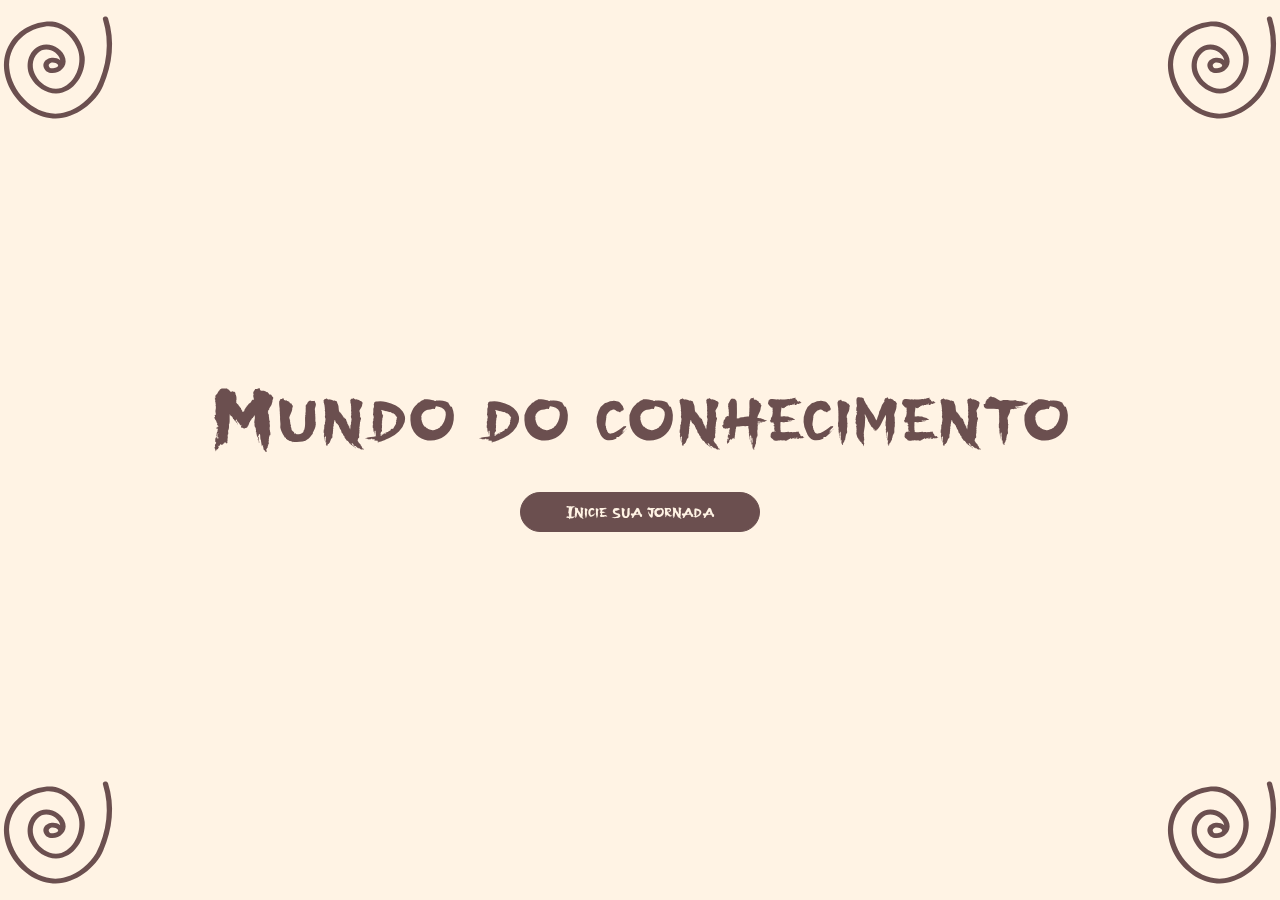
<file: index.html>
<!DOCTYPE html>
<html lang="en">
<head>
    <meta charset="UTF-8">
    <meta name="viewport" content="width=device-width, initial-scale=1.0">
    
    <link href="https://cdn.jsdelivr.net/npm/bootstrap@5.3.3/dist/css/bootstrap.min.css" rel="stylesheet" integrity="sha384-QWTKZyjpPEjISv5WaRU9OFeRpok6YctnYmDr5pNlyT2bRjXh0JMhjY6hW+ALEwIH" crossorigin="anonymous">
    <link rel="stylesheet" href="assests/css/style.css">
    <title>Mundo-do-conhecimento</title>
</head>
<body>
    <svg id="svg-1" xmlns="http://www.w3.org/2000/svg" viewBox="0 0 450 450" fill="%23808"><path d="M208 394.6C94.4 387 4 247 64 146.9c28-49 85.9-78 142-75 58.7 8.3 102.6 61.1 108 118.5 3.8 56-35.1 119.9-95.2 121.6-33 .4-68.7-23.3-83.7-51.7-22.6-38-10.7-92.3 31.8-108.3 31.6-12.2 74 9.1 82.4 42.8 9.4 34.7-36.8 61.7-63.6 42.4-29.8-32.3 19.2-58 46.8-36.3-5.2-31.5-51.9-49.7-74.5-24-53.7 53.9 31.8 152.9 95.6 107.4 40-27.8 54-87.8 33.2-129.3-19.6-42.7-60.2-74.1-107.1-66-67.6 9-123.4 68-117 138.7 7.7 86 98.2 173.8 188.2 145.9 43.9-12.2 78-43.3 100.9-79.2 36.3-70.9 47-153.2 23-229.2-1.5-4.5 1.8-8.8 6.1-9.9 4.4-1 9.4 1.1 10.9 5.6 23.7 75 15 152.6-16 224C350.5 345.5 274 400 208.2 394.6Zm10.7-170c2.5-1.4 4-2.2 7.1-5-.7-1.2-1-2.5-.9-3.8-7.5-8.5-24.7-11.3-30.6-.2-.8 3.6.7 6.8 3.6 10 5.4 4 16.8.2 20.8-1Z"></path></svg>
    <svg id="svg-2" xmlns="http://www.w3.org/2000/svg" viewBox="0 0 450 450" fill="%23808"><path d="M208 394.6C94.4 387 4 247 64 146.9c28-49 85.9-78 142-75 58.7 8.3 102.6 61.1 108 118.5 3.8 56-35.1 119.9-95.2 121.6-33 .4-68.7-23.3-83.7-51.7-22.6-38-10.7-92.3 31.8-108.3 31.6-12.2 74 9.1 82.4 42.8 9.4 34.7-36.8 61.7-63.6 42.4-29.8-32.3 19.2-58 46.8-36.3-5.2-31.5-51.9-49.7-74.5-24-53.7 53.9 31.8 152.9 95.6 107.4 40-27.8 54-87.8 33.2-129.3-19.6-42.7-60.2-74.1-107.1-66-67.6 9-123.4 68-117 138.7 7.7 86 98.2 173.8 188.2 145.9 43.9-12.2 78-43.3 100.9-79.2 36.3-70.9 47-153.2 23-229.2-1.5-4.5 1.8-8.8 6.1-9.9 4.4-1 9.4 1.1 10.9 5.6 23.7 75 15 152.6-16 224C350.5 345.5 274 400 208.2 394.6Zm10.7-170c2.5-1.4 4-2.2 7.1-5-.7-1.2-1-2.5-.9-3.8-7.5-8.5-24.7-11.3-30.6-.2-.8 3.6.7 6.8 3.6 10 5.4 4 16.8.2 20.8-1Z"></path></svg>
    
    <div id="div-titulo">
        <h1>Mundo do conhecimento</h1>
        <button type="button" id="btn-inicia" class="btn .btn-outline-*">Inicie sua jornada</button>
    </div>
    <svg id="svg-3" xmlns="http://www.w3.org/2000/svg" viewBox="0 0 450 450" fill="%23808"><path d="M208 394.6C94.4 387 4 247 64 146.9c28-49 85.9-78 142-75 58.7 8.3 102.6 61.1 108 118.5 3.8 56-35.1 119.9-95.2 121.6-33 .4-68.7-23.3-83.7-51.7-22.6-38-10.7-92.3 31.8-108.3 31.6-12.2 74 9.1 82.4 42.8 9.4 34.7-36.8 61.7-63.6 42.4-29.8-32.3 19.2-58 46.8-36.3-5.2-31.5-51.9-49.7-74.5-24-53.7 53.9 31.8 152.9 95.6 107.4 40-27.8 54-87.8 33.2-129.3-19.6-42.7-60.2-74.1-107.1-66-67.6 9-123.4 68-117 138.7 7.7 86 98.2 173.8 188.2 145.9 43.9-12.2 78-43.3 100.9-79.2 36.3-70.9 47-153.2 23-229.2-1.5-4.5 1.8-8.8 6.1-9.9 4.4-1 9.4 1.1 10.9 5.6 23.7 75 15 152.6-16 224C350.5 345.5 274 400 208.2 394.6Zm10.7-170c2.5-1.4 4-2.2 7.1-5-.7-1.2-1-2.5-.9-3.8-7.5-8.5-24.7-11.3-30.6-.2-.8 3.6.7 6.8 3.6 10 5.4 4 16.8.2 20.8-1Z"></path></svg>

    <svg id="svg-4" xmlns="http://www.w3.org/2000/svg" viewBox="0 0 450 450" fill="%23808"><path d="M208 394.6C94.4 387 4 247 64 146.9c28-49 85.9-78 142-75 58.7 8.3 102.6 61.1 108 118.5 3.8 56-35.1 119.9-95.2 121.6-33 .4-68.7-23.3-83.7-51.7-22.6-38-10.7-92.3 31.8-108.3 31.6-12.2 74 9.1 82.4 42.8 9.4 34.7-36.8 61.7-63.6 42.4-29.8-32.3 19.2-58 46.8-36.3-5.2-31.5-51.9-49.7-74.5-24-53.7 53.9 31.8 152.9 95.6 107.4 40-27.8 54-87.8 33.2-129.3-19.6-42.7-60.2-74.1-107.1-66-67.6 9-123.4 68-117 138.7 7.7 86 98.2 173.8 188.2 145.9 43.9-12.2 78-43.3 100.9-79.2 36.3-70.9 47-153.2 23-229.2-1.5-4.5 1.8-8.8 6.1-9.9 4.4-1 9.4 1.1 10.9 5.6 23.7 75 15 152.6-16 224C350.5 345.5 274 400 208.2 394.6Zm10.7-170c2.5-1.4 4-2.2 7.1-5-.7-1.2-1-2.5-.9-3.8-7.5-8.5-24.7-11.3-30.6-.2-.8 3.6.7 6.8 3.6 10 5.4 4 16.8.2 20.8-1Z"></path></svg>

    <script src="https://cdn.jsdelivr.net/npm/bootstrap@5.3.3/dist/js/bootstrap.bundle.min.js" integrity="sha384-YvpcrYf0tY3lHB60NNkmXc5s9fDVZLESaAA55NDzOxhy9GkcIdslK1eN7N6jIeHz" crossorigin="anonymous"></script>
    <script src="./assests/js/main.js"></script>
</body>
</html>
</file>
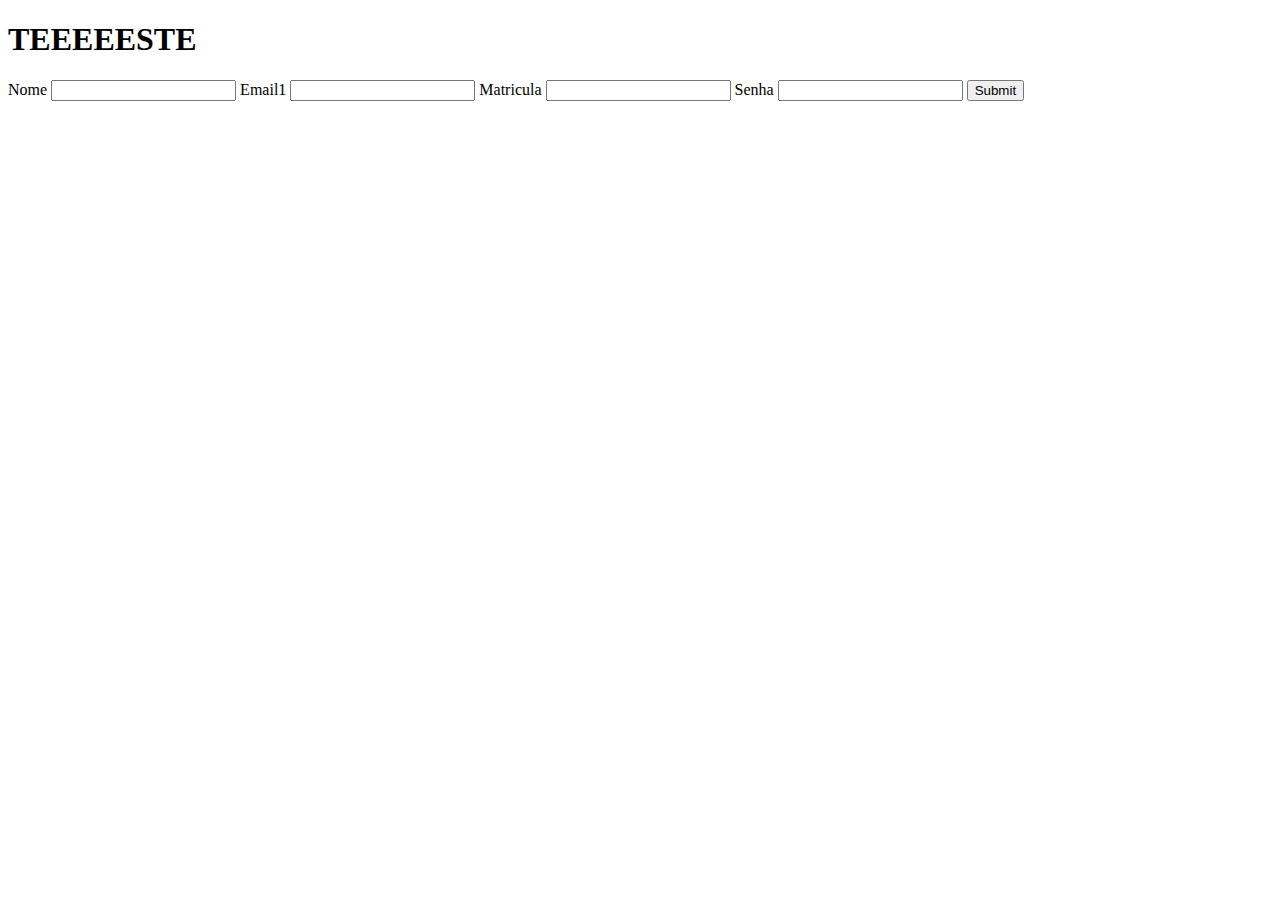
<file: arquivo.html>
<!DOCTYPE html>
<html lang="en">
<head>
    <meta charset="UTF-8">
    <meta name="viewport" content="width=device-width, initial-scale=1.0">
    <title>Document</title>
</head>
<body>
    <h1>TEEEEESTE</h1>
    <form action="conexao.php" method="post">
        <label for="">Nome</label>
        <input type="text" name="nome" id="nome">
        <label for="">Email1</label>
        <input type="text" name="email" id="email">
        <label for="">Matricula</label>
        <input type="text" name="matricula" id="matricula">
        <label for="">Senha</label>
        <input type="text" name="senha" id="senha">
        <input type="submit" name="" id="">
    </form>
</body>
</html>
</file>
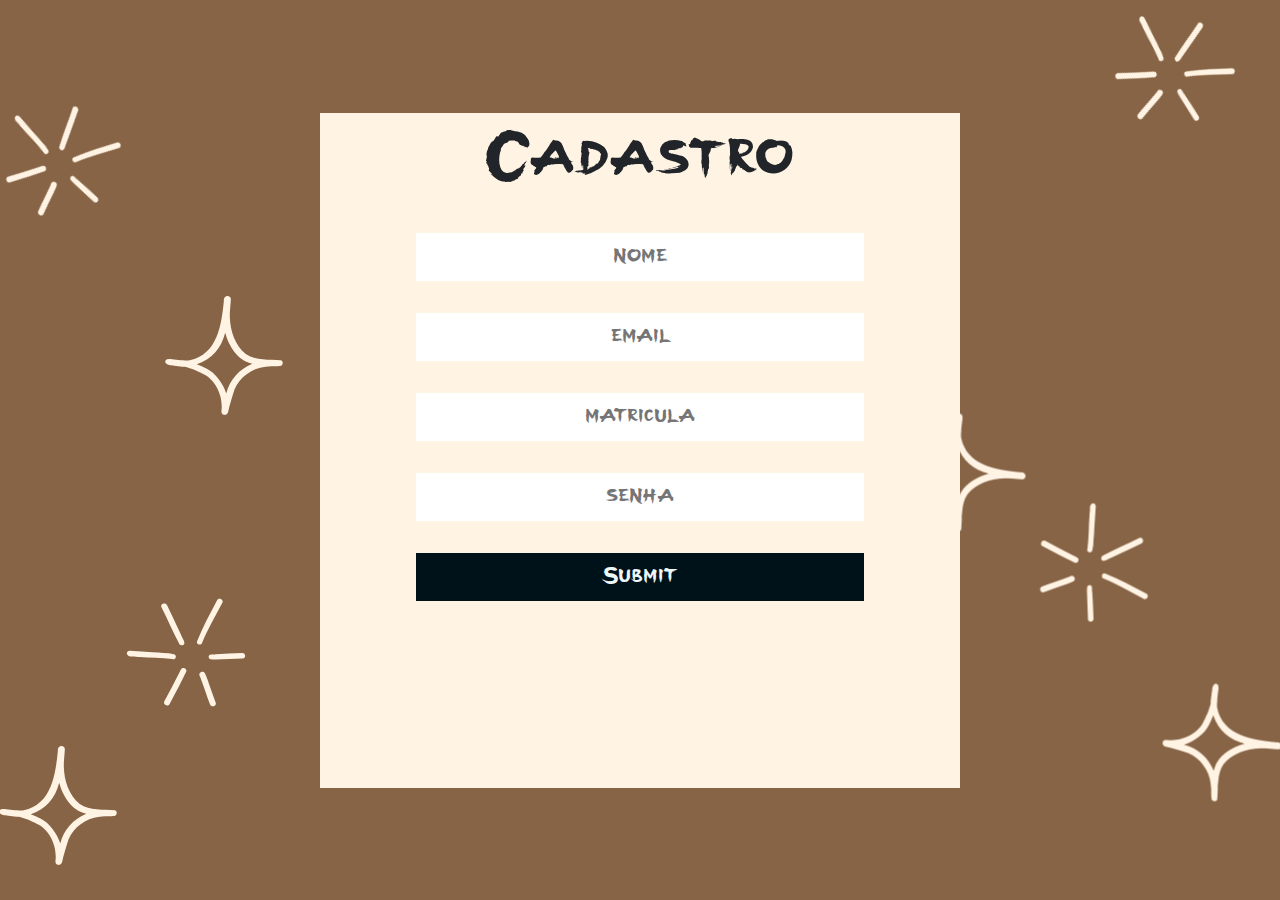
<file: cadastro.html>
<!DOCTYPE html>
<html lang="en">
<head>
    <meta charset="UTF-8">
    <meta name="viewport" content="width=device-width, initial-scale=1.0">
    <link href="https://cdn.jsdelivr.net/npm/bootstrap@5.3.3/dist/css/bootstrap.min.css" rel="stylesheet" integrity="sha384-QWTKZyjpPEjISv5WaRU9OFeRpok6YctnYmDr5pNlyT2bRjXh0JMhjY6hW+ALEwIH" crossorigin="anonymous">
    <link rel="stylesheet" href="./assests/css/cadastro.css">
    <title>Cadastro</title>
</head>
<body>
    <svg id="svg-1" xmlns="http://www.w3.org/2000/svg" viewBox="0 0 380 380" fill="%23808"><path d="M172 167.4c3.9 3.6 10.9 2.8 13.2-2.1 2.1-6.7-8-19.7-10.2-27.3-12.4-27.2-25.1-54.3-38.2-81.2-4-9.2-20.1-4.1-15.8 5.9 17.7 34.5 32.5 70.8 51 104.7zm71.2 80.7c-7-9.5-21-.1-13.5 9.9 10 25.7 18.1 52 27.7 77.9 3.1 9.5 19.6 6.2 16.3-4.2-16.6-46.2-24.6-72.3-30.5-83.6zm-63.1-14.3c-6.4 3.5-7.6 12.5-11.5 18.3-12.7 25.4-26.2 50.3-39.6 75.3-2.1 3.9-.4 8.5 3.4 10.6 3.6 2 9.1 1.5 11.2-2.5 22-40.9 34.3-65.3 45.1-87.9 5.9-6.6.3-16.6-8.6-13.8zm54.7-70.1c16.8-38.6 32.2-65.9 57.6-113.4 4.9-8.8-9.6-16.5-14.5-8.1-20 38.1-40.7 76-56.7 115.9-3.5 8.1 10.3 13.7 13.6 5.6zm-78.5 31.1c-19.6-4.3-40-4-60-5.6-21.3-1.3-42.7-2.4-64-4.3-4.3-.4-8.7 2.5-9 7.1.8 14.1 25.9 8.4 35.8 10.8 30.7 2.2 61.7 2.1 92.3 5.8 9.8 3.4 14.6-10.6 4.9-13.8zm191.7-3.4c-24.6.8-49.2 1.7-73.7 3.4-6 1-12.8-.5-18.2 2.5-4.1 3.1-2.7 9.5 1.7 11.6 30.2 1.8 61.2-2.3 91.6-2.2 10.9-.3 8.6-16-1.4-15.3z"></path></svg>
    <svg id="svg-2" xmlns="http://www.w3.org/2000/svg" viewBox="0 0 380 380" fill="%23808"><path d="M172 167.4c3.9 3.6 10.9 2.8 13.2-2.1 2.1-6.7-8-19.7-10.2-27.3-12.4-27.2-25.1-54.3-38.2-81.2-4-9.2-20.1-4.1-15.8 5.9 17.7 34.5 32.5 70.8 51 104.7zm71.2 80.7c-7-9.5-21-.1-13.5 9.9 10 25.7 18.1 52 27.7 77.9 3.1 9.5 19.6 6.2 16.3-4.2-16.6-46.2-24.6-72.3-30.5-83.6zm-63.1-14.3c-6.4 3.5-7.6 12.5-11.5 18.3-12.7 25.4-26.2 50.3-39.6 75.3-2.1 3.9-.4 8.5 3.4 10.6 3.6 2 9.1 1.5 11.2-2.5 22-40.9 34.3-65.3 45.1-87.9 5.9-6.6.3-16.6-8.6-13.8zm54.7-70.1c16.8-38.6 32.2-65.9 57.6-113.4 4.9-8.8-9.6-16.5-14.5-8.1-20 38.1-40.7 76-56.7 115.9-3.5 8.1 10.3 13.7 13.6 5.6zm-78.5 31.1c-19.6-4.3-40-4-60-5.6-21.3-1.3-42.7-2.4-64-4.3-4.3-.4-8.7 2.5-9 7.1.8 14.1 25.9 8.4 35.8 10.8 30.7 2.2 61.7 2.1 92.3 5.8 9.8 3.4 14.6-10.6 4.9-13.8zm191.7-3.4c-24.6.8-49.2 1.7-73.7 3.4-6 1-12.8-.5-18.2 2.5-4.1 3.1-2.7 9.5 1.7 11.6 30.2 1.8 61.2-2.3 91.6-2.2 10.9-.3 8.6-16-1.4-15.3z"></path></svg>
    <svg id="svg-3" xmlns="http://www.w3.org/2000/svg" viewBox="0 0 380 380" fill="%23808"><path d="M172 167.4c3.9 3.6 10.9 2.8 13.2-2.1 2.1-6.7-8-19.7-10.2-27.3-12.4-27.2-25.1-54.3-38.2-81.2-4-9.2-20.1-4.1-15.8 5.9 17.7 34.5 32.5 70.8 51 104.7zm71.2 80.7c-7-9.5-21-.1-13.5 9.9 10 25.7 18.1 52 27.7 77.9 3.1 9.5 19.6 6.2 16.3-4.2-16.6-46.2-24.6-72.3-30.5-83.6zm-63.1-14.3c-6.4 3.5-7.6 12.5-11.5 18.3-12.7 25.4-26.2 50.3-39.6 75.3-2.1 3.9-.4 8.5 3.4 10.6 3.6 2 9.1 1.5 11.2-2.5 22-40.9 34.3-65.3 45.1-87.9 5.9-6.6.3-16.6-8.6-13.8zm54.7-70.1c16.8-38.6 32.2-65.9 57.6-113.4 4.9-8.8-9.6-16.5-14.5-8.1-20 38.1-40.7 76-56.7 115.9-3.5 8.1 10.3 13.7 13.6 5.6zm-78.5 31.1c-19.6-4.3-40-4-60-5.6-21.3-1.3-42.7-2.4-64-4.3-4.3-.4-8.7 2.5-9 7.1.8 14.1 25.9 8.4 35.8 10.8 30.7 2.2 61.7 2.1 92.3 5.8 9.8 3.4 14.6-10.6 4.9-13.8zm191.7-3.4c-24.6.8-49.2 1.7-73.7 3.4-6 1-12.8-.5-18.2 2.5-4.1 3.1-2.7 9.5 1.7 11.6 30.2 1.8 61.2-2.3 91.6-2.2 10.9-.3 8.6-16-1.4-15.3z"></path></svg>    
    <svg id="svg-4" xmlns="http://www.w3.org/2000/svg" viewBox="0 0 380 380" fill="%23808"><path d="M172 167.4c3.9 3.6 10.9 2.8 13.2-2.1 2.1-6.7-8-19.7-10.2-27.3-12.4-27.2-25.1-54.3-38.2-81.2-4-9.2-20.1-4.1-15.8 5.9 17.7 34.5 32.5 70.8 51 104.7zm71.2 80.7c-7-9.5-21-.1-13.5 9.9 10 25.7 18.1 52 27.7 77.9 3.1 9.5 19.6 6.2 16.3-4.2-16.6-46.2-24.6-72.3-30.5-83.6zm-63.1-14.3c-6.4 3.5-7.6 12.5-11.5 18.3-12.7 25.4-26.2 50.3-39.6 75.3-2.1 3.9-.4 8.5 3.4 10.6 3.6 2 9.1 1.5 11.2-2.5 22-40.9 34.3-65.3 45.1-87.9 5.9-6.6.3-16.6-8.6-13.8zm54.7-70.1c16.8-38.6 32.2-65.9 57.6-113.4 4.9-8.8-9.6-16.5-14.5-8.1-20 38.1-40.7 76-56.7 115.9-3.5 8.1 10.3 13.7 13.6 5.6zm-78.5 31.1c-19.6-4.3-40-4-60-5.6-21.3-1.3-42.7-2.4-64-4.3-4.3-.4-8.7 2.5-9 7.1.8 14.1 25.9 8.4 35.8 10.8 30.7 2.2 61.7 2.1 92.3 5.8 9.8 3.4 14.6-10.6 4.9-13.8zm191.7-3.4c-24.6.8-49.2 1.7-73.7 3.4-6 1-12.8-.5-18.2 2.5-4.1 3.1-2.7 9.5 1.7 11.6 30.2 1.8 61.2-2.3 91.6-2.2 10.9-.3 8.6-16-1.4-15.3z"></path></svg>

    <svg id="svg-5"xmlns="http://www.w3.org/2000/svg" viewBox="0 0 350 350" fill="%23808"><path d="M322.6 187.4c-30.5-2.9-64.5 1.9-91.3-16.3-28-22.4-40.1-60.3-41.2-95.2-.6-16 2.2-31.9 2.7-47.8-2.8-12.7-20-7.5-18.1 4.7-6.2 61.9-16.1 138.9-88.8 154.5-9 1.8-36.4-1.9-49.6-3.4-5.2-.6-14 .7-13.7 7.4.2 4.8 5.9 7.8 12.8 8.8s23.5 2.5 36.3 4.3 32.6 10.3 47.9 17.7c30.7 13.2 50.2 51.9 49.5 85.8.8 7.1-4.3 17.9 5.2 20.7 12.9 3.1 11.8-12.4 14.5-20.6 3-10.9 6.1-21.7 9.5-32.4 8.6-34.3 36.5-60.2 70.4-69 22-5.8 45.5-3.2 51.7-4.2 7.9-.9 9.7-12.2 2.2-15zm-141.7 86.2c-8.1-25.5-28.1-53.6-51.6-64.9-8-4.2-16.4-7.6-24.9-10.9 40.6-13.4 63.4-42.2 73.7-81.8 9.6 35.6 32.5 71.9 70.5 80.6-33.6 13.3-58.9 42-67.7 77z"></path></svg>

    <svg id="svg-6"xmlns="http://www.w3.org/2000/svg" viewBox="0 0 350 350" fill="%23808"><path d="M322.6 187.4c-30.5-2.9-64.5 1.9-91.3-16.3-28-22.4-40.1-60.3-41.2-95.2-.6-16 2.2-31.9 2.7-47.8-2.8-12.7-20-7.5-18.1 4.7-6.2 61.9-16.1 138.9-88.8 154.5-9 1.8-36.4-1.9-49.6-3.4-5.2-.6-14 .7-13.7 7.4.2 4.8 5.9 7.8 12.8 8.8s23.5 2.5 36.3 4.3 32.6 10.3 47.9 17.7c30.7 13.2 50.2 51.9 49.5 85.8.8 7.1-4.3 17.9 5.2 20.7 12.9 3.1 11.8-12.4 14.5-20.6 3-10.9 6.1-21.7 9.5-32.4 8.6-34.3 36.5-60.2 70.4-69 22-5.8 45.5-3.2 51.7-4.2 7.9-.9 9.7-12.2 2.2-15zm-141.7 86.2c-8.1-25.5-28.1-53.6-51.6-64.9-8-4.2-16.4-7.6-24.9-10.9 40.6-13.4 63.4-42.2 73.7-81.8 9.6 35.6 32.5 71.9 70.5 80.6-33.6 13.3-58.9 42-67.7 77z"></path></svg>

    <svg id="svg-7"xmlns="http://www.w3.org/2000/svg" viewBox="0 0 350 350" fill="%23808"><path d="M322.6 187.4c-30.5-2.9-64.5 1.9-91.3-16.3-28-22.4-40.1-60.3-41.2-95.2-.6-16 2.2-31.9 2.7-47.8-2.8-12.7-20-7.5-18.1 4.7-6.2 61.9-16.1 138.9-88.8 154.5-9 1.8-36.4-1.9-49.6-3.4-5.2-.6-14 .7-13.7 7.4.2 4.8 5.9 7.8 12.8 8.8s23.5 2.5 36.3 4.3 32.6 10.3 47.9 17.7c30.7 13.2 50.2 51.9 49.5 85.8.8 7.1-4.3 17.9 5.2 20.7 12.9 3.1 11.8-12.4 14.5-20.6 3-10.9 6.1-21.7 9.5-32.4 8.6-34.3 36.5-60.2 70.4-69 22-5.8 45.5-3.2 51.7-4.2 7.9-.9 9.7-12.2 2.2-15zm-141.7 86.2c-8.1-25.5-28.1-53.6-51.6-64.9-8-4.2-16.4-7.6-24.9-10.9 40.6-13.4 63.4-42.2 73.7-81.8 9.6 35.6 32.5 71.9 70.5 80.6-33.6 13.3-58.9 42-67.7 77z"></path></svg>

    <svg id="svg-8"xmlns="http://www.w3.org/2000/svg" viewBox="0 0 350 350" fill="%23808"><path d="M322.6 187.4c-30.5-2.9-64.5 1.9-91.3-16.3-28-22.4-40.1-60.3-41.2-95.2-.6-16 2.2-31.9 2.7-47.8-2.8-12.7-20-7.5-18.1 4.7-6.2 61.9-16.1 138.9-88.8 154.5-9 1.8-36.4-1.9-49.6-3.4-5.2-.6-14 .7-13.7 7.4.2 4.8 5.9 7.8 12.8 8.8s23.5 2.5 36.3 4.3 32.6 10.3 47.9 17.7c30.7 13.2 50.2 51.9 49.5 85.8.8 7.1-4.3 17.9 5.2 20.7 12.9 3.1 11.8-12.4 14.5-20.6 3-10.9 6.1-21.7 9.5-32.4 8.6-34.3 36.5-60.2 70.4-69 22-5.8 45.5-3.2 51.7-4.2 7.9-.9 9.7-12.2 2.2-15zm-141.7 86.2c-8.1-25.5-28.1-53.6-51.6-64.9-8-4.2-16.4-7.6-24.9-10.9 40.6-13.4 63.4-42.2 73.7-81.8 9.6 35.6 32.5 71.9 70.5 80.6-33.6 13.3-58.9 42-67.7 77z"></path></svg>

    <div id="div-cadastro">
  

        <h1>Cadastro</h1>
        <form action="conexao.php" method="post">
            <div id="div-inputs">
            
                <svg id="svg-input-1"class="w-10 h-10" viewBox="0 0 45 95" fill="none" xmlns="http://www.w3.org/2000/svg">
                    <path d="M22.6255 2.70275C22.5417 10.814 22.7241 18.6509 20.7933 26.5407C19.8 30.5996 19.0342 34.6071 17.0855 38.3475C14.3071 43.6803 9.69255 50.1326 3.62191 52.033C2.73495 52.3107 0.723348 52.4979 2.74508 51.972C4.93854 51.4014 7.40023 50.9879 9.66671 50.8863C12.9552 50.739 15.8744 52.9678 17.9783 55.2657C21.7401 59.3744 23.5308 64.7026 24.8519 70.0399C26.1734 75.3791 26.5238 80.7837 27.3367 86.2033C27.63 88.1584 27.8963 90.1191 28.0969 92.0861C28.1126 92.2397 28.3134 94.4416 28.0512 93.9846C26.5877 91.4342 26.4763 87.4934 26.1816 84.6685C25.7101 80.1484 25.9418 75.62 26.4218 71.1088C26.7566 67.9618 27.0554 64.533 28.2944 61.5717C29.7711 58.0421 33.0101 55.79 36.059 53.4161C36.059 53.4161 44.7178 49.8786 43.2816 48.2801C39.9699 44.5944 29.4963 41.7198 27.461 37.12C25.1376 31.869 24.6262 25.5307 24.4409 19.8611C24.2444 13.8479 23.8232 7.81143 24.245 1.81071" stroke="currentColor" stroke-width="1.90596" stroke-linecap="round"/>
                  </svg>
                <input type="text" placeholder="nome" id="nome" name="nome">
                <svg id="svg-input-1"class="w-10 h-10" viewBox="0 0 45 95" fill="none" xmlns="http://www.w3.org/2000/svg">
                    <path d="M22.6255 2.70275C22.5417 10.814 22.7241 18.6509 20.7933 26.5407C19.8 30.5996 19.0342 34.6071 17.0855 38.3475C14.3071 43.6803 9.69255 50.1326 3.62191 52.033C2.73495 52.3107 0.723348 52.4979 2.74508 51.972C4.93854 51.4014 7.40023 50.9879 9.66671 50.8863C12.9552 50.739 15.8744 52.9678 17.9783 55.2657C21.7401 59.3744 23.5308 64.7026 24.8519 70.0399C26.1734 75.3791 26.5238 80.7837 27.3367 86.2033C27.63 88.1584 27.8963 90.1191 28.0969 92.0861C28.1126 92.2397 28.3134 94.4416 28.0512 93.9846C26.5877 91.4342 26.4763 87.4934 26.1816 84.6685C25.7101 80.1484 25.9418 75.62 26.4218 71.1088C26.7566 67.9618 27.0554 64.533 28.2944 61.5717C29.7711 58.0421 33.0101 55.79 36.059 53.4161C36.059 53.4161 44.7178 49.8786 43.2816 48.2801C39.9699 44.5944 29.4963 41.7198 27.461 37.12C25.1376 31.869 24.6262 25.5307 24.4409 19.8611C24.2444 13.8479 23.8232 7.81143 24.245 1.81071" stroke="currentColor" stroke-width="1.90596" stroke-linecap="round"/>
                  </svg>
            
            
            <input type="email" placeholder="email" id="email" name="email">
            <input type="text" placeholder="matricula" id="matricula" name="matricula">
            <input type="text" placeholder="senha" id="senha" name="senha">
 
          <input  type="submit" name="" id="btn-cadastrar" style="background-color: #001219; color: #edf6f9;">
        </div>  
        </form>
    </div>
   <script>
        function login(){
            const botao = document.getElementById("btn-cadastrar");
         botao.addEventListener('click', function(){
        window.location.href = "login.html";
            })
        }
        login();
    </script>
</body>
</html>
</file>
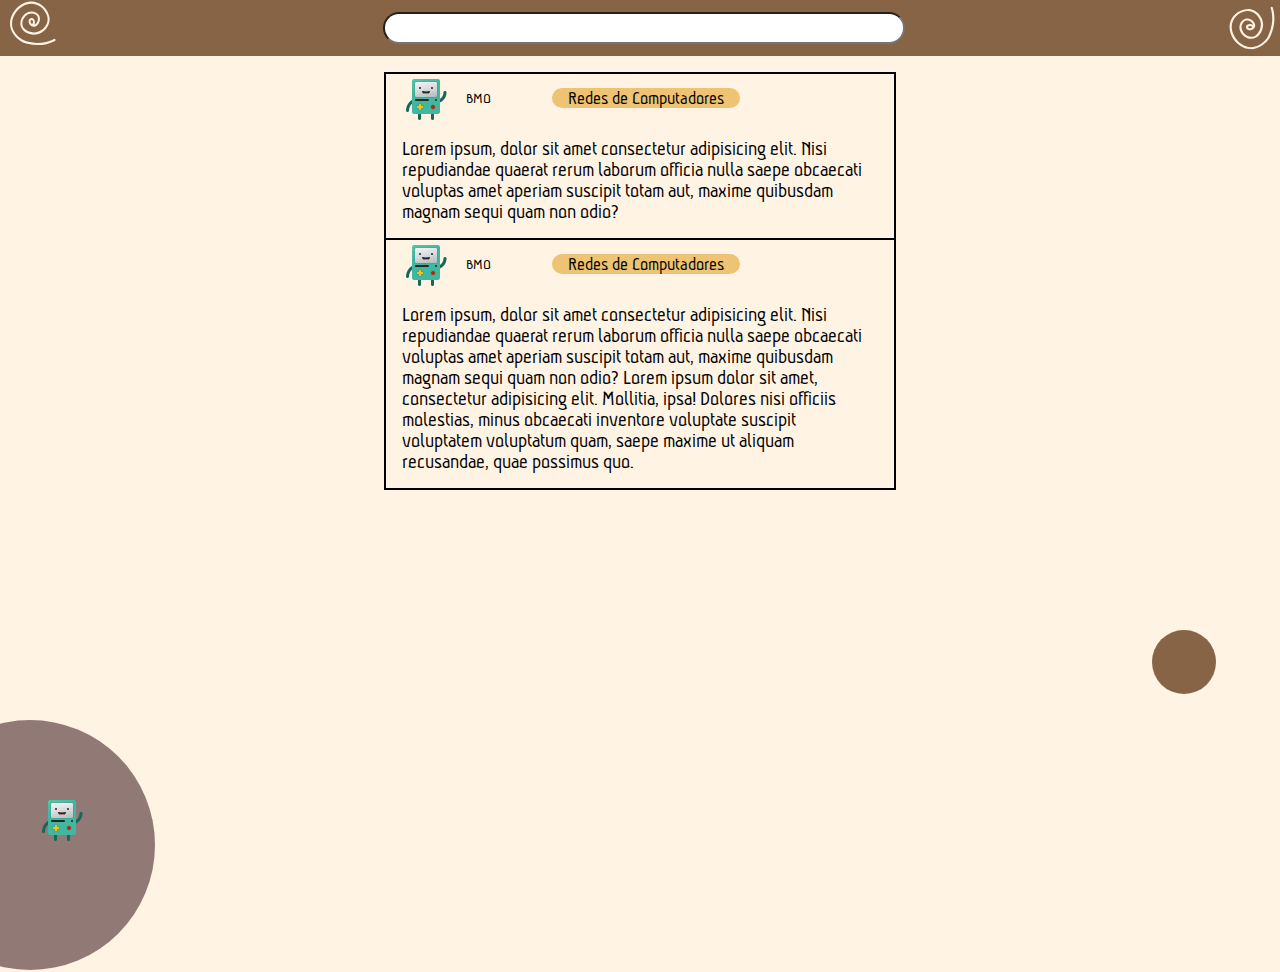
<file: home.html>
<!DOCTYPE html>
<html lang="en">
<head>
    <meta charset="UTF-8">
    <meta name="viewport" content="width=device-width, initial-scale=1.0">
    <link rel="stylesheet" href="https://cdnjs.cloudflare.com/ajax/libs/font-awesome/6.4.0/css/all.min.css" integrity="sha512-iecdLmaskl7CVkqkXNQ/ZH/XLlvWZOJyj7Yy7tcenmpD1ypASozpmT/E0iPtmFIB46ZmdtAc9eNBvH0H/ZpiBw==" crossorigin="anonymous" referrerpolicy="no-referrer" />
    <link rel="stylesheet" href="assests/css/home.css">
    <title>Home</title>
</head>
<body>
    <div id="div-pesquisa">
        <svg id="svg-1" xmlns="http://www.w3.org/2000/svg" viewBox="0 0 450 450" fill="%23808"><path d="M208 394.6C94.4 387 4 247 64 146.9c28-49 85.9-78 142-75 58.7 8.3 102.6 61.1 108 118.5 3.8 56-35.1 119.9-95.2 121.6-33 .4-68.7-23.3-83.7-51.7-22.6-38-10.7-92.3 31.8-108.3 31.6-12.2 74 9.1 82.4 42.8 9.4 34.7-36.8 61.7-63.6 42.4-29.8-32.3 19.2-58 46.8-36.3-5.2-31.5-51.9-49.7-74.5-24-53.7 53.9 31.8 152.9 95.6 107.4 40-27.8 54-87.8 33.2-129.3-19.6-42.7-60.2-74.1-107.1-66-67.6 9-123.4 68-117 138.7 7.7 86 98.2 173.8 188.2 145.9 43.9-12.2 78-43.3 100.9-79.2 36.3-70.9 47-153.2 23-229.2-1.5-4.5 1.8-8.8 6.1-9.9 4.4-1 9.4 1.1 10.9 5.6 23.7 75 15 152.6-16 224C350.5 345.5 274 400 208.2 394.6Zm10.7-170c2.5-1.4 4-2.2 7.1-5-.7-1.2-1-2.5-.9-3.8-7.5-8.5-24.7-11.3-30.6-.2-.8 3.6.7 6.8 3.6 10 5.4 4 16.8.2 20.8-1Z"></path></svg>
        <input id='input-pesquisa' type="text"/>
        <svg id="svg-2" xmlns="http://www.w3.org/2000/svg" viewBox="0 0 450 450" fill="%23808"><path d="M208 394.6C94.4 387 4 247 64 146.9c28-49 85.9-78 142-75 58.7 8.3 102.6 61.1 108 118.5 3.8 56-35.1 119.9-95.2 121.6-33 .4-68.7-23.3-83.7-51.7-22.6-38-10.7-92.3 31.8-108.3 31.6-12.2 74 9.1 82.4 42.8 9.4 34.7-36.8 61.7-63.6 42.4-29.8-32.3 19.2-58 46.8-36.3-5.2-31.5-51.9-49.7-74.5-24-53.7 53.9 31.8 152.9 95.6 107.4 40-27.8 54-87.8 33.2-129.3-19.6-42.7-60.2-74.1-107.1-66-67.6 9-123.4 68-117 138.7 7.7 86 98.2 173.8 188.2 145.9 43.9-12.2 78-43.3 100.9-79.2 36.3-70.9 47-153.2 23-229.2-1.5-4.5 1.8-8.8 6.1-9.9 4.4-1 9.4 1.1 10.9 5.6 23.7 75 15 152.6-16 224C350.5 345.5 274 400 208.2 394.6Zm10.7-170c2.5-1.4 4-2.2 7.1-5-.7-1.2-1-2.5-.9-3.8-7.5-8.5-24.7-11.3-30.6-.2-.8 3.6.7 6.8 3.6 10 5.4 4 16.8.2 20.8-1Z"></path></svg>
    </div>
    <div id="div-usuario">
        <img src="./assests/img/icons8-bmo-48.png" id="foto-usuario">
    </div>
    <div id="div-nova-notas">
        <a href="#"><i class="fa-solid fa-plus"></i></a>
    </div>
    <main>
        <div class="div-notas" id="primeira-nota">
            <div class="div-cabecalho">
                <div class="teste">
                    <img src="./assests/img/icons8-bmo-48.png">
                    <p id="nome">BMO</p>
                </div>

                <button id="categoria">Redes de Computadores</button>
                <a href="#" id="like"><i class="fa-regular fa-heart"></i></a>
                
            </div>

            <div class="div-texto">
                <P>Lorem ipsum, dolor sit amet consectetur adipisicing elit. Nisi repudiandae quaerat rerum laborum officia nulla saepe obcaecati voluptas amet aperiam suscipit totam aut, maxime quibusdam magnam sequi quam non odio?</P>
            </div>
        </div>
        <div class="div-notas">
            <div class="div-cabecalho">
                <div class="teste">
                    <img src="./assests/img/icons8-bmo-48.png">
                    <p id="nome">BMO</p>
                </div>

                <button id="categoria">Redes de Computadores</button>
                <a href="#" id="like"><i class="fa-regular fa-heart"></i></a>
                
            </div>
            <div class="div-texto" >
                <P>Lorem ipsum, dolor sit amet consectetur adipisicing elit. Nisi repudiandae quaerat rerum laborum officia nulla saepe obcaecati voluptas amet aperiam suscipit totam aut, maxime quibusdam magnam sequi quam non odio? Lorem ipsum dolor sit amet, consectetur adipisicing elit. Mollitia, ipsa! Dolores nisi officiis molestias, minus obcaecati inventore voluptate suscipit voluptatem voluptatum quam, saepe maxime ut aliquam recusandae, quae possimus quo.</P>
            </div>
        </div>
        <div id="div-cadastro">
            <form>
                <h3>Crie sua nota</h3>
                <input type="text" placeholder="Título" id="titulo-nota" class="input-nota">
                <input type="text" placeholder ="Matéria"id="categoria-nota" class="input-nota">
                <textarea id="-input-conteudo" name="conteudo" cols="50" rows="5" ></textarea>
                <button type="submit">Enviar</button>
            </form>
            
        </div>
    </main>
    <script src="./assests/js/home.js"></script>
</body>
</html>
</file>
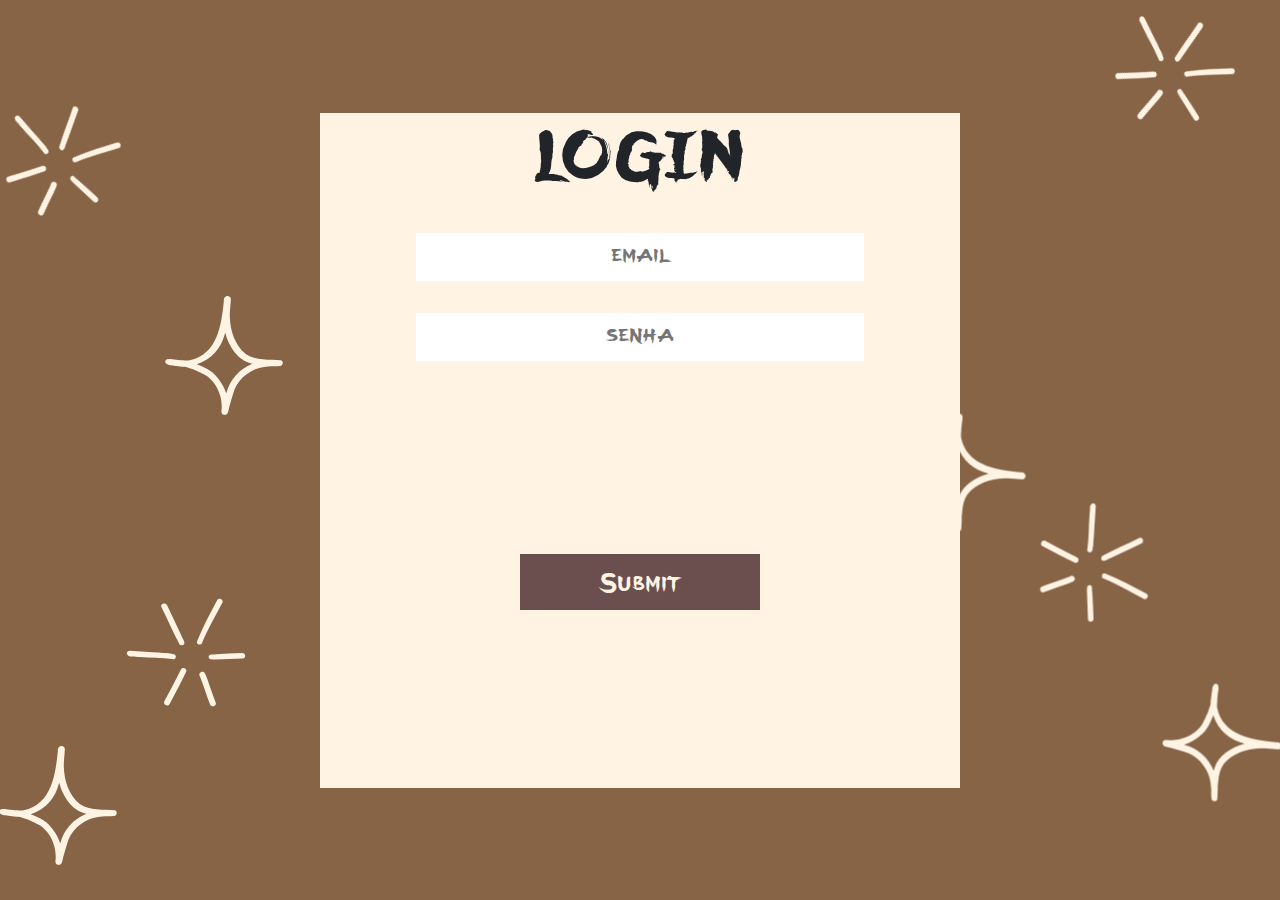
<file: login.html>
<!DOCTYPE html>
<html lang="en">
<head>
    <meta charset="UTF-8">
    <meta name="viewport" content="width=device-width, initial-scale=1.0">
    <link href="https://cdn.jsdelivr.net/npm/bootstrap@5.3.3/dist/css/bootstrap.min.css" rel="stylesheet" integrity="sha384-QWTKZyjpPEjISv5WaRU9OFeRpok6YctnYmDr5pNlyT2bRjXh0JMhjY6hW+ALEwIH" crossorigin="anonymous">
    <link rel="stylesheet" href="./assests/css/cadastro.css">
    <title>LOGIN</title>
</head>
<body>
    <svg id="svg-1" xmlns="http://www.w3.org/2000/svg" viewBox="0 0 380 380" fill="%23808"><path d="M172 167.4c3.9 3.6 10.9 2.8 13.2-2.1 2.1-6.7-8-19.7-10.2-27.3-12.4-27.2-25.1-54.3-38.2-81.2-4-9.2-20.1-4.1-15.8 5.9 17.7 34.5 32.5 70.8 51 104.7zm71.2 80.7c-7-9.5-21-.1-13.5 9.9 10 25.7 18.1 52 27.7 77.9 3.1 9.5 19.6 6.2 16.3-4.2-16.6-46.2-24.6-72.3-30.5-83.6zm-63.1-14.3c-6.4 3.5-7.6 12.5-11.5 18.3-12.7 25.4-26.2 50.3-39.6 75.3-2.1 3.9-.4 8.5 3.4 10.6 3.6 2 9.1 1.5 11.2-2.5 22-40.9 34.3-65.3 45.1-87.9 5.9-6.6.3-16.6-8.6-13.8zm54.7-70.1c16.8-38.6 32.2-65.9 57.6-113.4 4.9-8.8-9.6-16.5-14.5-8.1-20 38.1-40.7 76-56.7 115.9-3.5 8.1 10.3 13.7 13.6 5.6zm-78.5 31.1c-19.6-4.3-40-4-60-5.6-21.3-1.3-42.7-2.4-64-4.3-4.3-.4-8.7 2.5-9 7.1.8 14.1 25.9 8.4 35.8 10.8 30.7 2.2 61.7 2.1 92.3 5.8 9.8 3.4 14.6-10.6 4.9-13.8zm191.7-3.4c-24.6.8-49.2 1.7-73.7 3.4-6 1-12.8-.5-18.2 2.5-4.1 3.1-2.7 9.5 1.7 11.6 30.2 1.8 61.2-2.3 91.6-2.2 10.9-.3 8.6-16-1.4-15.3z"></path></svg>
    <svg id="svg-2" xmlns="http://www.w3.org/2000/svg" viewBox="0 0 380 380" fill="%23808"><path d="M172 167.4c3.9 3.6 10.9 2.8 13.2-2.1 2.1-6.7-8-19.7-10.2-27.3-12.4-27.2-25.1-54.3-38.2-81.2-4-9.2-20.1-4.1-15.8 5.9 17.7 34.5 32.5 70.8 51 104.7zm71.2 80.7c-7-9.5-21-.1-13.5 9.9 10 25.7 18.1 52 27.7 77.9 3.1 9.5 19.6 6.2 16.3-4.2-16.6-46.2-24.6-72.3-30.5-83.6zm-63.1-14.3c-6.4 3.5-7.6 12.5-11.5 18.3-12.7 25.4-26.2 50.3-39.6 75.3-2.1 3.9-.4 8.5 3.4 10.6 3.6 2 9.1 1.5 11.2-2.5 22-40.9 34.3-65.3 45.1-87.9 5.9-6.6.3-16.6-8.6-13.8zm54.7-70.1c16.8-38.6 32.2-65.9 57.6-113.4 4.9-8.8-9.6-16.5-14.5-8.1-20 38.1-40.7 76-56.7 115.9-3.5 8.1 10.3 13.7 13.6 5.6zm-78.5 31.1c-19.6-4.3-40-4-60-5.6-21.3-1.3-42.7-2.4-64-4.3-4.3-.4-8.7 2.5-9 7.1.8 14.1 25.9 8.4 35.8 10.8 30.7 2.2 61.7 2.1 92.3 5.8 9.8 3.4 14.6-10.6 4.9-13.8zm191.7-3.4c-24.6.8-49.2 1.7-73.7 3.4-6 1-12.8-.5-18.2 2.5-4.1 3.1-2.7 9.5 1.7 11.6 30.2 1.8 61.2-2.3 91.6-2.2 10.9-.3 8.6-16-1.4-15.3z"></path></svg>
    <svg id="svg-3" xmlns="http://www.w3.org/2000/svg" viewBox="0 0 380 380" fill="%23808"><path d="M172 167.4c3.9 3.6 10.9 2.8 13.2-2.1 2.1-6.7-8-19.7-10.2-27.3-12.4-27.2-25.1-54.3-38.2-81.2-4-9.2-20.1-4.1-15.8 5.9 17.7 34.5 32.5 70.8 51 104.7zm71.2 80.7c-7-9.5-21-.1-13.5 9.9 10 25.7 18.1 52 27.7 77.9 3.1 9.5 19.6 6.2 16.3-4.2-16.6-46.2-24.6-72.3-30.5-83.6zm-63.1-14.3c-6.4 3.5-7.6 12.5-11.5 18.3-12.7 25.4-26.2 50.3-39.6 75.3-2.1 3.9-.4 8.5 3.4 10.6 3.6 2 9.1 1.5 11.2-2.5 22-40.9 34.3-65.3 45.1-87.9 5.9-6.6.3-16.6-8.6-13.8zm54.7-70.1c16.8-38.6 32.2-65.9 57.6-113.4 4.9-8.8-9.6-16.5-14.5-8.1-20 38.1-40.7 76-56.7 115.9-3.5 8.1 10.3 13.7 13.6 5.6zm-78.5 31.1c-19.6-4.3-40-4-60-5.6-21.3-1.3-42.7-2.4-64-4.3-4.3-.4-8.7 2.5-9 7.1.8 14.1 25.9 8.4 35.8 10.8 30.7 2.2 61.7 2.1 92.3 5.8 9.8 3.4 14.6-10.6 4.9-13.8zm191.7-3.4c-24.6.8-49.2 1.7-73.7 3.4-6 1-12.8-.5-18.2 2.5-4.1 3.1-2.7 9.5 1.7 11.6 30.2 1.8 61.2-2.3 91.6-2.2 10.9-.3 8.6-16-1.4-15.3z"></path></svg>    
    <svg id="svg-4" xmlns="http://www.w3.org/2000/svg" viewBox="0 0 380 380" fill="%23808"><path d="M172 167.4c3.9 3.6 10.9 2.8 13.2-2.1 2.1-6.7-8-19.7-10.2-27.3-12.4-27.2-25.1-54.3-38.2-81.2-4-9.2-20.1-4.1-15.8 5.9 17.7 34.5 32.5 70.8 51 104.7zm71.2 80.7c-7-9.5-21-.1-13.5 9.9 10 25.7 18.1 52 27.7 77.9 3.1 9.5 19.6 6.2 16.3-4.2-16.6-46.2-24.6-72.3-30.5-83.6zm-63.1-14.3c-6.4 3.5-7.6 12.5-11.5 18.3-12.7 25.4-26.2 50.3-39.6 75.3-2.1 3.9-.4 8.5 3.4 10.6 3.6 2 9.1 1.5 11.2-2.5 22-40.9 34.3-65.3 45.1-87.9 5.9-6.6.3-16.6-8.6-13.8zm54.7-70.1c16.8-38.6 32.2-65.9 57.6-113.4 4.9-8.8-9.6-16.5-14.5-8.1-20 38.1-40.7 76-56.7 115.9-3.5 8.1 10.3 13.7 13.6 5.6zm-78.5 31.1c-19.6-4.3-40-4-60-5.6-21.3-1.3-42.7-2.4-64-4.3-4.3-.4-8.7 2.5-9 7.1.8 14.1 25.9 8.4 35.8 10.8 30.7 2.2 61.7 2.1 92.3 5.8 9.8 3.4 14.6-10.6 4.9-13.8zm191.7-3.4c-24.6.8-49.2 1.7-73.7 3.4-6 1-12.8-.5-18.2 2.5-4.1 3.1-2.7 9.5 1.7 11.6 30.2 1.8 61.2-2.3 91.6-2.2 10.9-.3 8.6-16-1.4-15.3z"></path></svg>

    <svg id="svg-5"xmlns="http://www.w3.org/2000/svg" viewBox="0 0 350 350" fill="%23808"><path d="M322.6 187.4c-30.5-2.9-64.5 1.9-91.3-16.3-28-22.4-40.1-60.3-41.2-95.2-.6-16 2.2-31.9 2.7-47.8-2.8-12.7-20-7.5-18.1 4.7-6.2 61.9-16.1 138.9-88.8 154.5-9 1.8-36.4-1.9-49.6-3.4-5.2-.6-14 .7-13.7 7.4.2 4.8 5.9 7.8 12.8 8.8s23.5 2.5 36.3 4.3 32.6 10.3 47.9 17.7c30.7 13.2 50.2 51.9 49.5 85.8.8 7.1-4.3 17.9 5.2 20.7 12.9 3.1 11.8-12.4 14.5-20.6 3-10.9 6.1-21.7 9.5-32.4 8.6-34.3 36.5-60.2 70.4-69 22-5.8 45.5-3.2 51.7-4.2 7.9-.9 9.7-12.2 2.2-15zm-141.7 86.2c-8.1-25.5-28.1-53.6-51.6-64.9-8-4.2-16.4-7.6-24.9-10.9 40.6-13.4 63.4-42.2 73.7-81.8 9.6 35.6 32.5 71.9 70.5 80.6-33.6 13.3-58.9 42-67.7 77z"></path></svg>

    <svg id="svg-6"xmlns="http://www.w3.org/2000/svg" viewBox="0 0 350 350" fill="%23808"><path d="M322.6 187.4c-30.5-2.9-64.5 1.9-91.3-16.3-28-22.4-40.1-60.3-41.2-95.2-.6-16 2.2-31.9 2.7-47.8-2.8-12.7-20-7.5-18.1 4.7-6.2 61.9-16.1 138.9-88.8 154.5-9 1.8-36.4-1.9-49.6-3.4-5.2-.6-14 .7-13.7 7.4.2 4.8 5.9 7.8 12.8 8.8s23.5 2.5 36.3 4.3 32.6 10.3 47.9 17.7c30.7 13.2 50.2 51.9 49.5 85.8.8 7.1-4.3 17.9 5.2 20.7 12.9 3.1 11.8-12.4 14.5-20.6 3-10.9 6.1-21.7 9.5-32.4 8.6-34.3 36.5-60.2 70.4-69 22-5.8 45.5-3.2 51.7-4.2 7.9-.9 9.7-12.2 2.2-15zm-141.7 86.2c-8.1-25.5-28.1-53.6-51.6-64.9-8-4.2-16.4-7.6-24.9-10.9 40.6-13.4 63.4-42.2 73.7-81.8 9.6 35.6 32.5 71.9 70.5 80.6-33.6 13.3-58.9 42-67.7 77z"></path></svg>

    <svg id="svg-7"xmlns="http://www.w3.org/2000/svg" viewBox="0 0 350 350" fill="%23808"><path d="M322.6 187.4c-30.5-2.9-64.5 1.9-91.3-16.3-28-22.4-40.1-60.3-41.2-95.2-.6-16 2.2-31.9 2.7-47.8-2.8-12.7-20-7.5-18.1 4.7-6.2 61.9-16.1 138.9-88.8 154.5-9 1.8-36.4-1.9-49.6-3.4-5.2-.6-14 .7-13.7 7.4.2 4.8 5.9 7.8 12.8 8.8s23.5 2.5 36.3 4.3 32.6 10.3 47.9 17.7c30.7 13.2 50.2 51.9 49.5 85.8.8 7.1-4.3 17.9 5.2 20.7 12.9 3.1 11.8-12.4 14.5-20.6 3-10.9 6.1-21.7 9.5-32.4 8.6-34.3 36.5-60.2 70.4-69 22-5.8 45.5-3.2 51.7-4.2 7.9-.9 9.7-12.2 2.2-15zm-141.7 86.2c-8.1-25.5-28.1-53.6-51.6-64.9-8-4.2-16.4-7.6-24.9-10.9 40.6-13.4 63.4-42.2 73.7-81.8 9.6 35.6 32.5 71.9 70.5 80.6-33.6 13.3-58.9 42-67.7 77z"></path></svg>

    <svg id="svg-8"xmlns="http://www.w3.org/2000/svg" viewBox="0 0 350 350" fill="%23808"><path d="M322.6 187.4c-30.5-2.9-64.5 1.9-91.3-16.3-28-22.4-40.1-60.3-41.2-95.2-.6-16 2.2-31.9 2.7-47.8-2.8-12.7-20-7.5-18.1 4.7-6.2 61.9-16.1 138.9-88.8 154.5-9 1.8-36.4-1.9-49.6-3.4-5.2-.6-14 .7-13.7 7.4.2 4.8 5.9 7.8 12.8 8.8s23.5 2.5 36.3 4.3 32.6 10.3 47.9 17.7c30.7 13.2 50.2 51.9 49.5 85.8.8 7.1-4.3 17.9 5.2 20.7 12.9 3.1 11.8-12.4 14.5-20.6 3-10.9 6.1-21.7 9.5-32.4 8.6-34.3 36.5-60.2 70.4-69 22-5.8 45.5-3.2 51.7-4.2 7.9-.9 9.7-12.2 2.2-15zm-141.7 86.2c-8.1-25.5-28.1-53.6-51.6-64.9-8-4.2-16.4-7.6-24.9-10.9 40.6-13.4 63.4-42.2 73.7-81.8 9.6 35.6 32.5 71.9 70.5 80.6-33.6 13.3-58.9 42-67.7 77z"></path></svg>

    <div id="div-cadastro" method   >
  

        <h1>LOGIN</h1>
        <form id="div-inputs" action="login.php" method="post">
            <svg id="svg-input-1"class="w-10 h-10" viewBox="0 0 45 95" fill="none" xmlns="http://www.w3.org/2000/svg">
                <path d="M22.6255 2.70275C22.5417 10.814 22.7241 18.6509 20.7933 26.5407C19.8 30.5996 19.0342 34.6071 17.0855 38.3475C14.3071 43.6803 9.69255 50.1326 3.62191 52.033C2.73495 52.3107 0.723348 52.4979 2.74508 51.972C4.93854 51.4014 7.40023 50.9879 9.66671 50.8863C12.9552 50.739 15.8744 52.9678 17.9783 55.2657C21.7401 59.3744 23.5308 64.7026 24.8519 70.0399C26.1734 75.3791 26.5238 80.7837 27.3367 86.2033C27.63 88.1584 27.8963 90.1191 28.0969 92.0861C28.1126 92.2397 28.3134 94.4416 28.0512 93.9846C26.5877 91.4342 26.4763 87.4934 26.1816 84.6685C25.7101 80.1484 25.9418 75.62 26.4218 71.1088C26.7566 67.9618 27.0554 64.533 28.2944 61.5717C29.7711 58.0421 33.0101 55.79 36.059 53.4161C36.059 53.4161 44.7178 49.8786 43.2816 48.2801C39.9699 44.5944 29.4963 41.7198 27.461 37.12C25.1376 31.869 24.6262 25.5307 24.4409 19.8611C24.2444 13.8479 23.8232 7.81143 24.245 1.81071" stroke="currentColor" stroke-width="1.90596" stroke-linecap="round"/>
              </svg>
        
            <svg id="svg-input-1"class="w-10 h-10" viewBox="0 0 45 95" fill="none" xmlns="http://www.w3.org/2000/svg">
                <path d="M22.6255 2.70275C22.5417 10.814 22.7241 18.6509 20.7933 26.5407C19.8 30.5996 19.0342 34.6071 17.0855 38.3475C14.3071 43.6803 9.69255 50.1326 3.62191 52.033C2.73495 52.3107 0.723348 52.4979 2.74508 51.972C4.93854 51.4014 7.40023 50.9879 9.66671 50.8863C12.9552 50.739 15.8744 52.9678 17.9783 55.2657C21.7401 59.3744 23.5308 64.7026 24.8519 70.0399C26.1734 75.3791 26.5238 80.7837 27.3367 86.2033C27.63 88.1584 27.8963 90.1191 28.0969 92.0861C28.1126 92.2397 28.3134 94.4416 28.0512 93.9846C26.5877 91.4342 26.4763 87.4934 26.1816 84.6685C25.7101 80.1484 25.9418 75.62 26.4218 71.1088C26.7566 67.9618 27.0554 64.533 28.2944 61.5717C29.7711 58.0421 33.0101 55.79 36.059 53.4161C36.059 53.4161 44.7178 49.8786 43.2816 48.2801C39.9699 44.5944 29.4963 41.7198 27.461 37.12C25.1376 31.869 24.6262 25.5307 24.4409 19.8611C24.2444 13.8479 23.8232 7.81143 24.245 1.81071" stroke="currentColor" stroke-width="1.90596" stroke-linecap="round"/>
              </svg>
        
        
        <input type="email" placeholder="email" id="loginemail" name="loginemail">
        <input type="text" placeholder="senha" id="loginsenha" name="loginsenha">
        <input type="submit" id="btn-cadastrar" class="btn .btn-outline-*" id="entrar" name="entrar"></input>
        </form>
    </div>
    
</body>
</html>
</file>
<file: assests/css/style.css>
@font-face {
  font-family: "avatar";
  src: url(../fonte/Avatar\ Airbender.ttf);
}

*{
  padding: 0;
  margin: 0;
  outline: none;
}

body{
    background-color: #FFF3E4;
    color: #6B4F4F;
    font-size: 50px;
    font-family: 'avatar';
    text-align: center;
    height: 100vh;
}
h1{
  font-size: 6rem;
}
#div-titulo{
  display: flex;
  flex-direction: column;
  justify-content: center;
  align-items: center;
  position: absolute;
  top: 0; bottom: 0;
  left: 0; right: 0;
  margin: auto;
}
.btn {

  color: #FFF3E4;
  border-color: #6B4F4F;
  background-color: #6B4F4F;
  border-radius: 100rem;
  font-size: 1.3rem;
  height: 2.5rem;
  width: 15rem;
}

svg{
  position: fixed;
  width: 15%;
  height: 15%;
  fill: #6B4F4F;
}
#svg-1{
  right: 88%;
}
#svg-2{
left: 88%;
}
#svg-3{
  right: 88%;
  top: 85%;
}
#svg-4{
  left: 88%;
  top: 85%;
}
</file>
<file: assests/css/cadastro.css>
@font-face {
    font-family: "avatar";
    src: url(../fonte/Avatar\ Airbender.ttf);
  }
  
*{
    padding: 0;
    margin: 0;
    outline: none;
}
body{
    font-family: 'avatar';
    background-color: #876445;
    max-height: 100vh;
}
h1{
    font-size: 5rem;
    
}
#div-cadastro{
    background-color: #FFF3E4;
    width: 50vw;
    height: 75vh;
    display: flex;
    flex-direction: column;
    align-items: center;
    position: absolute;
    top: 0; bottom: 0;
    left: 0; right: 0;
    margin: auto;
}
form{
  width: 100%;
}
#div-inputs{
    display: flex;
    flex-flow: column wrap;
    width: 100%;
    height: 100%;
}
input{
    -webkit-appearance: none;
    -moz-appearance: none;
    appearance: none;
    border: none;
    width: 70%;
    height: 3rem;
    text-align: center;
    margin: 1rem auto 1rem auto;
    font-family: 'avatar';
    font-size: 1.8rem;
}
.btn {
    color: #FFF3E4;
    border-color: #6B4F4F;
    background-color: #6B4F4F;
    border-radius: 0;
    font-size: 2rem;
    height: 3.5rem;
    width: 15rem;
    margin: auto;
    padding-bottom: 0;
}
svg{
    position: fixed;
    width: 15%;
    height: 15%;
    fill: #FFF3E4;
}
#teste{
    width: 100%;
}
#teste input{
    margin: 0 auto 0 auto;
    background-color: #6B4F4F;
}

#svg-input-1{
    display: none;
    position: fixed;
    width: 5%;
    height: 5%;
    top: 0;
    right: 0;
}
#svg-input-2{
    width: 5%;
    height: 5%;
    top: 25%;
    left: 68%;
}
#svg-1{
    right: 88%;
    top: 10%;
    transform: rotate(45deg);
  }
  #svg-2{
  left: 84%;
  transform: rotate(60deg);
  }
  #svg-3{
    right: 78%;
    top: 65%;
  }
  #svg-4{
    left: 78%;
    top: 55%;
    transform: rotate(90deg);
  }
  #svg-5{
    left: 88%;
    top: 75%;
    transform: rotate(90deg);
  }
  #svg-6{
    left: 68%;
    top: 45%;
    transform: rotate(90deg);
  }
  #svg-7{
    right: 88%;
    top: 82%;
  }
  #svg-8{
    right: 75%;
    top: 32%;
  }
</file>
<file: assests/css/home.css>
@import url('https://fonts.googleapis.com/css2?family=Aubrey&display=swap');
@font-face {
    font-family: "avatar";
    src: url(../fonte/Avatar\ Airbender.ttf);
}
:root {
--primary-color: #FFF3E4;
--second-color: #876445;
}
*{
    padding: 0;
    margin: 0;
    outline: none;
}
body{
    font-family: "Aubrey", system-ui;
    font-weight: 400;
    font-style: normal;
    background-color: var(--primary-color);
    min-height: 100vh;
}
#div-pesquisa{
    display: none;
    display: flex;
    justify-content: space-between;
    background-color: var(--second-color);
    min-height: 6vh;
    max-width: 100vw;
    margin-bottom: 1rem;
}
#input-pesquisa{
    font-family: "Aubrey", system-ui;
    font-size: 1.2rem;
    border-radius: 20rem;
    width: 40%;
    height: 1.7rem;
    padding-left: 0.4rem;
    margin: auto;
}
#input-pesquisa:focus{
    border: 4px solid #EEC373;
}
svg{
    width: 3.5rem;
    height: 3.5rem;
    fill: var(--primary-color);
}
#svg-1{
    transform: rotate(80deg);
    padding-right: 0.5rem;
}

main{
    min-height: 100vh;
    width: 40vw;
    margin: auto;
}
.div-cabecalho{
    display: flex;
    align-items: center;
    justify-content: space-between;
}
#nome{
    margin: 0 1rem;
    display: inline-block;
    text-align: center;
}
#categoria{
    text-align: center;
    background-color: #EEC373;
    -webkit-appearance: none;
    -moz-appearance: none;
    appearance: none;
    border: none;
    border-radius: 20px;
    padding:0 1rem;
    font-family: "Aubrey", system-ui;
    font-size: 1.2rem;
}
.teste{
    display: flex;
    align-items: center;
    padding-left: 1rem;
}
#like{
    width: 60px;
    padding-left: 50px;
}
.div-notas{
    border: 2px solid black;
    border-top: none;
}
#primeira-nota{
    border-top: 2px solid black;
}
.div-texto{
    font-size: 1.3rem;
    padding: 1rem;
}
#div-usuario{
    background-color: #6b4f4fbd;
    position: fixed;
    top: 80%;
    width: 250px;
    height: 250px;
    shape-outside: circle(50% at 30%);
    clip-path: circle(50% at 12%);

}
#foto-usuario{
    position: relative;
    top: 30%;
    left: 15%;
}
#div-nova-notas{
    position: fixed;
    top: 70%;
    left: 90%;
    background-color: var(--second-color);
    width: 4rem;
    height: 4rem;
    border-radius: 50%;
}
.fa-plus{
    font-size: 1.4rem;
    text-align: center;
    position: relative;
    top: 35%;
    left: 35%;
    color: var(--primary-color);
}
a{
    text-decoration: none;
}
#div-cadastro{
    background-color: var(--second-color);
    height: 40vh;
    width: 30vw;
    position: absolute;
    top: 30%;
    left: 35%;
    border-radius: 1rem;
    display: none;
}
form{
    height: 100%;
    display: flex;
    flex-flow: column;
    justify-content: space-evenly;
    align-items: center;
    flex-shrink: 1;
    flex-grow: 0;
}
.input-nota{
   width: 70%;
   text-align: center;
}
h3{
    font-size: 1.8rem;
}
</file>
